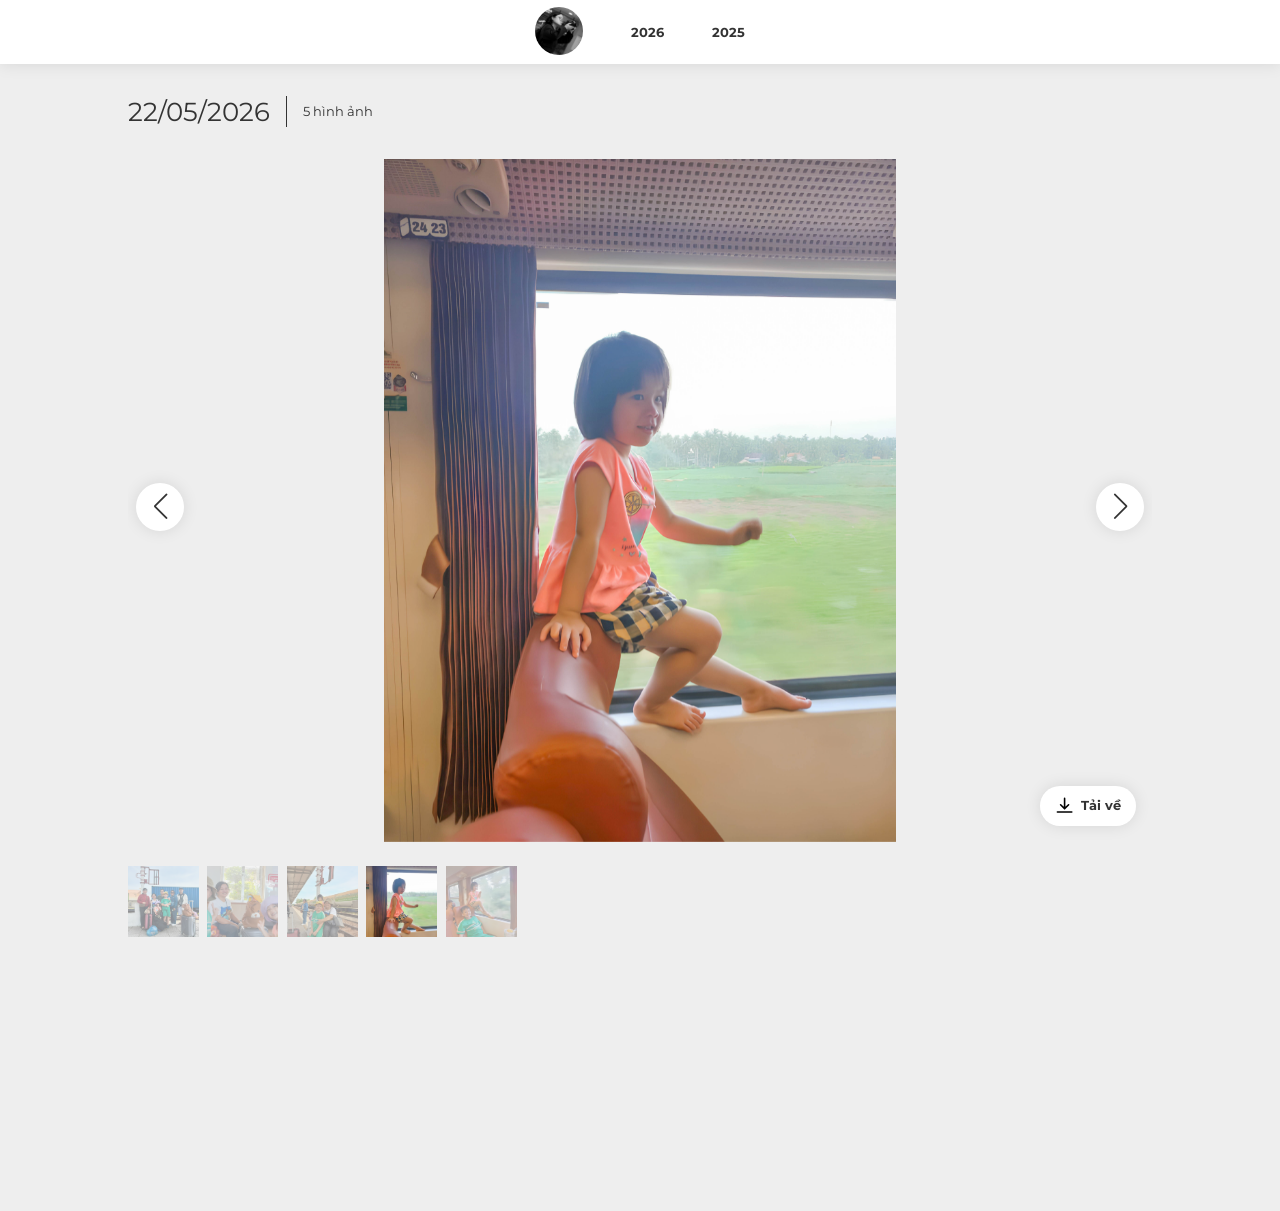
<file: album-260522.html>
<!DOCTYPE html>
<html lang="en">

<head>
    <meta charset="UTF-8">
    <meta name="viewport" content="width=device-width, initial-scale=1.0">
    <title>Document</title>
    <link rel="stylesheet" href="https://cdn.jsdelivr.net/npm/swiper@11/swiper-bundle.min.css" />
    <script src="https://cdn.jsdelivr.net/npm/swiper@11/swiper-bundle.min.js"></script>
    <script src="root.js" defer></script>
    <link rel="stylesheet" href="root.css">

    <style>
        /* navigation */
        nav {
            display: flex;
            justify-content: center;
            gap: 80px;
            background-color: white;
            height: 80px;
            box-shadow: 0 0 20px rgba(0, 0, 0, 0.1);
        }

        nav a {
            color: var(--mainColor2);
        }

        nav a::after {
            background-color: var(--mainColor2);
        }

        nav a:hover::after {
            width: 100%;
        }

        /* body general */
        section {
            width: min(1380px, 100%);
            margin: 0 auto;
            gap: 40px;
            display: flex;
            flex-direction: column;
        }

        .photo-area {
            display: flex;
            flex-direction: column;
            gap: 30px;
        }

        /* album title */
        .title {
            display: flex;
            align-items: center;
            gap: 20px;
        }

        .title h1 {
            font-weight: var(--fontRegular);
            font-size: var(--fontSizeH1);
        }

        .line {
            width: 1px;
            align-self: stretch;
            background-color: var(--mainColor2);
        }

        /* swiper */

        .mySwiperBig {
            width: 100%;
            height: 776px;
        }

        .mySwiperBig img {
            height: 100%;
            width: 100%;
            object-fit: contain;
        }

        .mySwiperSmall {
            width: 100%;
            height: 87.5px;
        }

        .mySwiperSmall .swiper-slide {
            width: 87.5px;
            height: 100%;
            overflow: hidden;
            opacity: 0.4;
        }

        .mySwiperSmall .swiper-slide-thumb-active {
            opacity: 1;
        }

        .mySwiperSmall img {
            width: 100%;
            height: 100%;
            object-fit: cover;
            cursor: pointer;
        }

        .special img {
            object-position: top;
        }

        .arrow {
            width: 60px;
            height: 60px;
            background-color: white;
            border-radius: 100px;
            box-shadow: 0 0 20px rgba(0, 0, 0, 0.1);
        }

        .swiper-button-next::after,
        .swiper-button-prev::after {
            color: var(--mainColor2);
            font-size: 32px;
        }

        /* desktop: 993px -> 1420px -------------------------------------------------- */
        @media screen and (max-width: 1420px) {
            .mySwiperBig {
                height: auto;
                aspect-ratio: 3 / 2;
            }

            .mySwiperSmall {
                height: auto;
            }

            .mySwiperSmall .swiper-slide {
                width: auto;
                aspect-ratio: 1 / 1;
            }
        }

        /* tablet: 769px -> 992px  -------------------------------------------------- */
        @media screen and (max-width: 992px) {}

        /* mobile: 360px -> 768px -------------------------------------------------- */
        @media screen and (max-width: 768px) {
            section {
                gap: 20px;
            }

            .photo-area {
                gap: 20px;
            }

            .arrow {
                width: 40px;
                height: 40px;
            }

            .swiper-button-next::after,
            .swiper-button-prev::after {
                font-size: 20px;
            }

            .title h1 {
                font-size: var(--fontSizeH1small);
            }
        }
    </style>

    <link rel="stylesheet" href="root_desktop.css" media="screen and (max-width: 1420px)">
    <link rel="stylesheet" href="root_tablet.css" media="screen and (max-width: 992px)">
    <link rel="stylesheet" href="root_mobile.css" media="screen and (max-width: 768px)">

</head>

<body>
    <header>
        <nav class="center-flex">
            <a href="index.html"><img src="pics/me.jpg" alt="" class="avatar"></a>
            <h1 class="menu-button center-flex"><a href="index.html">2026</a></h1>
            <h1 class="menu-button center-flex"><a href="">2025</a></h1>
        </nav>
    </header>
    <section>
        <div class="title">
            <h1>22/05/2026</h1>
            <div class="line"></div>
            <p>5 hình ảnh</p>
        </div>
        <div class="photo-area">
            <div class="swiper mySwiperBig">
                <div class="swiper-wrapper">
                    <div class="center-flex swiper-slide"><img src="pics/260522/260522_img0121.jpg" alt=""></div>
                    <div class="center-flex swiper-slide"><img src="pics/260522/260522_img0122.jpg" alt=""></div>
                    <div class="center-flex swiper-slide"><img src="pics/260522/260522_img0123.jpg" alt=""></div>
                    <div class="center-flex swiper-slide"><img src="pics/260522/260522_img0124.jpg" alt=""></div>
                    <div class="center-flex swiper-slide"><img src="pics/260522/260522_img0125.jpg" alt=""></div>
                </div>
                <div class="arrow swiper-button-next"></div>
                <div class="arrow swiper-button-prev"></div>
                <div class="download-btn">
                    <a id="downloadLink">
                        <svg xmlns="http://www.w3.org/2000/svg" version="1.1" xmlns:xlink="http://www.w3.org/1999/xlink"
                            width="512" height="512" x="0" y="0" viewBox="0 0 24 24"
                            style="enable-background:new 0 0 512 512" xml:space="preserve">
                            <g>
                                <path
                                    d="M21 19H3a1 1 0 0 0 0 2h18a1 1 0 0 0 0-2zM12 2a1 1 0 0 0-1 1v10.59l-3.29-3.3a1 1 0 0 0-1.42 1.42l5 5a1 1 0 0 0 1.42 0l5-5a1 1 0 0 0-1.42-1.42L13 13.59V3a1 1 0 0 0-1-1z"
                                    fill="#000000" opacity="1" data-original="#000000"></path>
                            </g>
                        </svg>
                        <p>Tải về</p>
                    </a>
                </div>
            </div>
            <div thumbsSlider="" class="swiper mySwiperSmall">
                <div class="swiper-wrapper">
                    <div class="center-flex swiper-slide"><img src="pics/260522/260522_img0121.jpg" alt=""></div>
                    <div class="center-flex swiper-slide"><img src="pics/260522/260522_img0122.jpg" alt=""></div>
                    <div class="center-flex swiper-slide"><img src="pics/260522/260522_img0123.jpg" alt=""></div>
                    <div class="center-flex swiper-slide"><img src="pics/260522/260522_img0124.jpg" alt=""></div>
                    <div class="center-flex swiper-slide"><img src="pics/260522/260522_img0125.jpg" alt=""></div>
                </div>
            </div>
        </div>
    </section>

    <script>
        const params = new URLSearchParams(window.location.search);
        const startSlide = parseInt(params.get("slide")) || 0;

        var swiperThumb = new Swiper(".mySwiperSmall", {
            loop: true,
            spaceBetween: 10,
            slidesPerView: 13,
            freeMode: true,
            watchSlidesProgress: true,
        });

        var swiperBig = new Swiper(".mySwiperBig", {
            loop: true,
            spaceBetween: 10,
            navigation: {
                nextEl: ".swiper-button-next",
                prevEl: ".swiper-button-prev",
            },
            thumbs: {
                swiper: swiperThumb,
            },

            initialSlide: startSlide,

            keyboard: {
                enabled: true,
                onlyInViewport: true,
            },
        });

        const downloadLink =
            document.getElementById("downloadLink");

        function updateDownloadLink() {

            const activeSlide =
                swiperBig.slides[swiperBig.activeIndex];

            const activeImage =
                activeSlide.querySelector("img");

            const imageURL = activeImage.src;

            downloadLink.href = imageURL;

            // lấy tên file jpg
            const fileName =
                imageURL.split("/").pop();

            downloadLink.setAttribute(
                "download",
                fileName
            );
        }

        updateDownloadLink();

        swiperBig.on("slideChange", function () {
            updateDownloadLink();
        });
    </script>

</body>

</html>
</file>
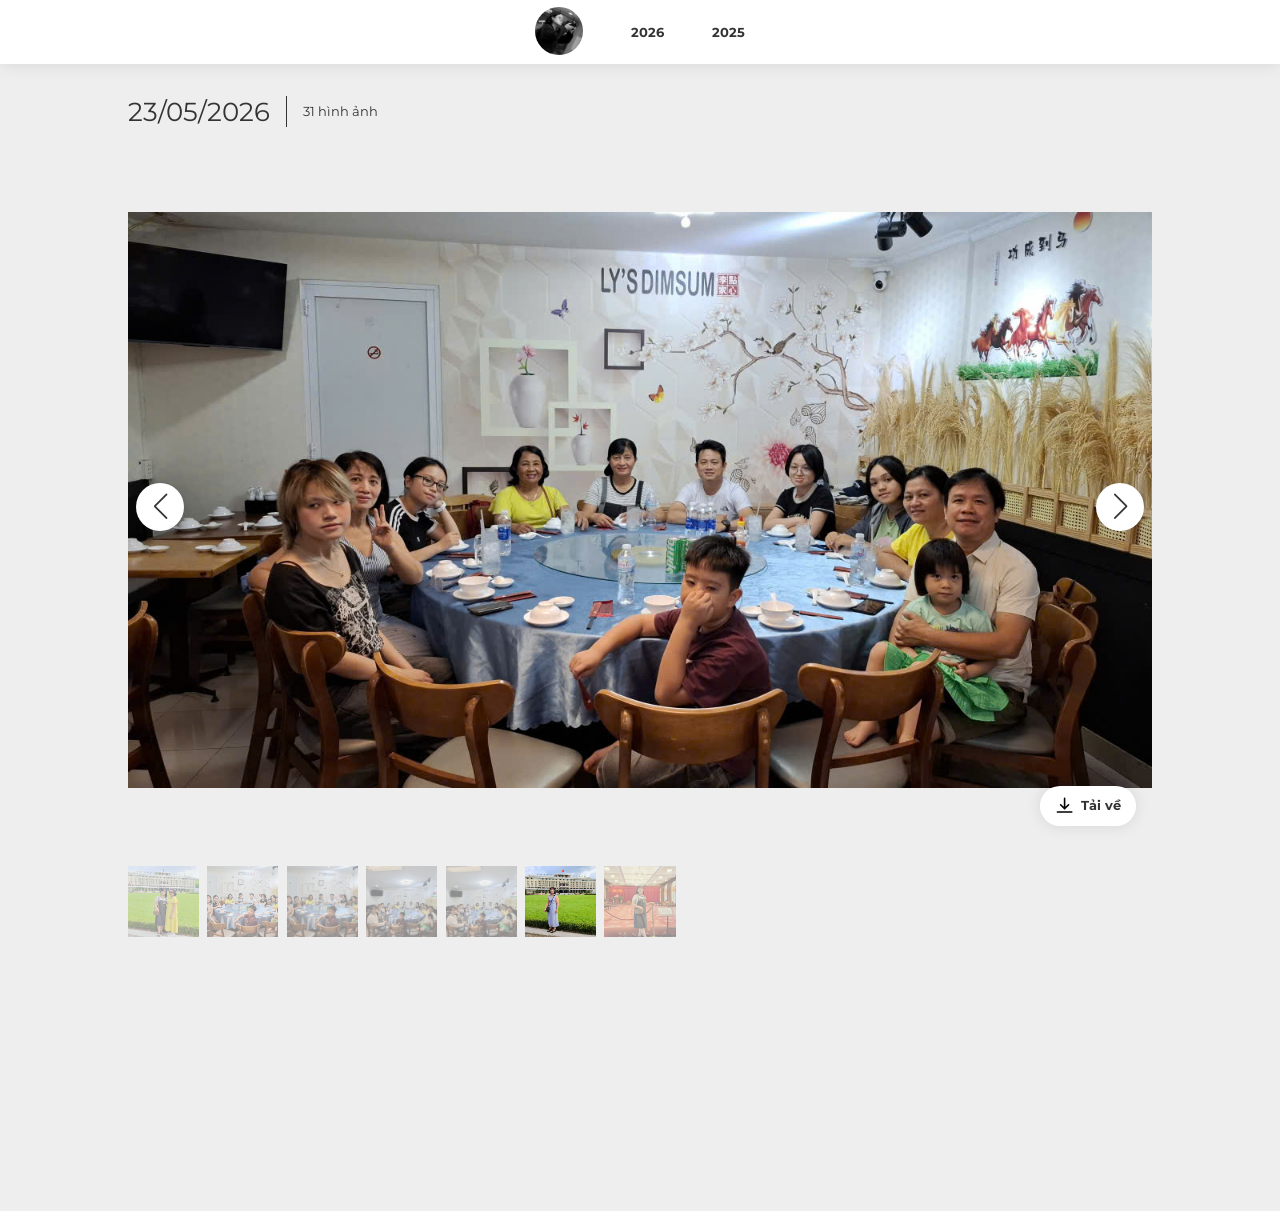
<file: album-260523.html>
<!DOCTYPE html>
<html lang="en">

<head>
    <meta charset="UTF-8">
    <meta name="viewport" content="width=device-width, initial-scale=1.0">
    <title>Document</title>
    <link rel="stylesheet" href="https://cdn.jsdelivr.net/npm/swiper@11/swiper-bundle.min.css" />
    <script src="https://cdn.jsdelivr.net/npm/swiper@11/swiper-bundle.min.js"></script>
    <script src="root.js" defer></script>
    <link rel="stylesheet" href="root.css">

    <style>
        /* navigation */
        nav {
            display: flex;
            justify-content: center;
            gap: 80px;
            background-color: white;
            height: 80px;
            box-shadow: 0 0 20px rgba(0, 0, 0, 0.1);
        }

        nav a {
            color: var(--mainColor2);
        }

        nav a::after {
            background-color: var(--mainColor2);
        }

        nav a:hover::after {
            width: 100%;
        }

        /* body general */
        section {
            width: min(1380px, 100%);
            margin: 0 auto;
            gap: 40px;
            display: flex;
            flex-direction: column;
        }

        .photo-area {
            display: flex;
            flex-direction: column;
            gap: 30px;
        }

        /* album title */
        .title {
            display: flex;
            align-items: center;
            gap: 20px;
        }

        .title h1 {
            font-weight: var(--fontRegular);
            font-size: var(--fontSizeH1);
        }

        .line {
            width: 1px;
            align-self: stretch;
            background-color: var(--mainColor2);
        }

        /* swiper */

        .mySwiperBig {
            width: 100%;
            height: 776px;
        }

        .mySwiperBig img {
            height: 100%;
            width: 100%;
            object-fit: contain;
        }

        .mySwiperSmall {
            width: 100%;
            height: 87.5px;
        }

        .mySwiperSmall .swiper-slide {
            width: 87.5px;
            height: 100%;
            overflow: hidden;
            opacity: 0.4;
        }

        .mySwiperSmall .swiper-slide-thumb-active {
            opacity: 1;
        }

        .mySwiperSmall img {
            width: 100%;
            height: 100%;
            object-fit: cover;
            cursor: pointer;
        }

        .special img {
            object-position: top;
        }

        .arrow {
            width: 60px;
            height: 60px;
            background-color: white;
            border-radius: 100px;
            box-shadow: 0 0 20px rgba(0, 0, 0, 0.1);
        }

        .swiper-button-next::after,
        .swiper-button-prev::after {
            color: var(--mainColor2);
            font-size: 32px;
        }

        /* desktop: 993px -> 1420px -------------------------------------------------- */
        @media screen and (max-width: 1420px) {
            .mySwiperBig {
                height: auto;
                aspect-ratio: 3 / 2;
            }

            .mySwiperSmall {
                height: auto;
            }

            .mySwiperSmall .swiper-slide {
                width: auto;
                aspect-ratio: 1 / 1;
            }
        }

        /* tablet: 769px -> 992px  -------------------------------------------------- */
        @media screen and (max-width: 992px) {}

        /* mobile: 360px -> 768px -------------------------------------------------- */
        @media screen and (max-width: 768px) {
            section {
                gap: 20px;
            }

            .photo-area {
                gap: 20px;
            }

            .arrow {
                width: 40px;
                height: 40px;
            }

            .swiper-button-next::after,
            .swiper-button-prev::after {
                font-size: 20px;
            }

            .title h1 {
                font-size: var(--fontSizeH1small);
            }
        }
    </style>

    <link rel="stylesheet" href="root_desktop.css" media="screen and (max-width: 1420px)">
    <link rel="stylesheet" href="root_tablet.css" media="screen and (max-width: 992px)">
    <link rel="stylesheet" href="root_mobile.css" media="screen and (max-width: 768px)">

</head>

<body>
    <header>
        <nav class="center-flex">
            <a href="index.html"><img src="pics/me.jpg" alt="" class="avatar"></a>
            <h1 class="menu-button center-flex"><a href="index.html">2026</a></h1>
            <h1 class="menu-button center-flex"><a href="">2025</a></h1>
        </nav>
    </header>
    <section>
        <div class="title">
            <h1>23/05/2026</h1>
            <div class="line"></div>
            <p>31 hình ảnh</p>
        </div>
        <div class="photo-area">
            <div class="swiper mySwiperBig">
                <div class="swiper-wrapper">
                    <div class="center-flex swiper-slide"><img src="pics/260523/260523_img0114.jpg" alt=""></div>
                    <div class="center-flex swiper-slide"><img src="pics/260523/260523_img0115.jpg" alt=""></div>
                    <div class="center-flex swiper-slide"><img src="pics/260523/260523_img0116.jpg" alt=""></div>
                    <div class="center-flex swiper-slide"><img src="pics/260523/260523_img0118.jpg" alt=""></div>
                    <div class="center-flex swiper-slide"><img src="pics/260523/260523_img0119.jpg" alt=""></div>

                    <div class="center-flex swiper-slide"><img src="pics/260523/260523_img0120.jpg" alt=""></div>
                    <div class="center-flex swiper-slide"><img src="pics/260523/260523_img0121.jpg" alt=""></div>
                    <div class="center-flex swiper-slide"><img src="pics/260523/260523_img0122.jpg" alt=""></div>
                    
                    <div class="center-flex swiper-slide"><img src="pics/260523/260523_img0092.jpg" alt=""></div>
                    <div class="center-flex swiper-slide"><img src="pics/260523/260523_img0093.jpg" alt=""></div>
                    <div class="center-flex swiper-slide"><img src="pics/260523/260523_img0094.jpg" alt=""></div>
                    <div class="center-flex swiper-slide"><img src="pics/260523/260523_img0095.jpg" alt=""></div>
                    <div class="center-flex swiper-slide"><img src="pics/260523/260523_img0096.jpg" alt=""></div>

                    <div class="center-flex swiper-slide"><img src="pics/260523/260523_img0097.jpg" alt=""></div>
                    <div class="center-flex swiper-slide"><img src="pics/260523/260523_img0098.jpg" alt=""></div>
                    <div class="center-flex swiper-slide"><img src="pics/260523/260523_img0099.jpg" alt=""></div>
                    <div class="center-flex swiper-slide"><img src="pics/260523/260523_img0100.jpg" alt=""></div>
                    <div class="center-flex swiper-slide"><img src="pics/260523/260523_img0101.jpg" alt=""></div>

                    <div class="center-flex swiper-slide"><img src="pics/260523/260523_img0102.jpg" alt=""></div>
                    <div class="center-flex swiper-slide"><img src="pics/260523/260523_img0103.jpg" alt=""></div>
                    <div class="center-flex swiper-slide"><img src="pics/260523/260523_img0104.jpg" alt=""></div>
                    <div class="center-flex swiper-slide"><img src="pics/260523/260523_img0105.jpg" alt=""></div>
                    <div class="center-flex swiper-slide"><img src="pics/260523/260523_img0106.jpg" alt=""></div>

                    <div class="center-flex swiper-slide"><img src="pics/260523/260523_img0107.jpg" alt=""></div>
                    <div class="center-flex swiper-slide"><img src="pics/260523/260523_img0108.jpg" alt=""></div>
                    <div class="center-flex swiper-slide"><img src="pics/260523/260523_img0109.jpg" alt=""></div>
                    <div class="center-flex swiper-slide"><img src="pics/260523/260523_img0110.jpg" alt=""></div>
                    <div class="center-flex swiper-slide"><img src="pics/260523/260523_img0111.jpg" alt=""></div>

                    <div class="center-flex swiper-slide"><img src="pics/260523/260523_img0112.jpg" alt=""></div>
                    <div class="center-flex swiper-slide"><img src="pics/260523/260523_img0113.jpg" alt=""></div>
                </div>
                <div class="arrow swiper-button-next"></div>
                <div class="arrow swiper-button-prev"></div>
                <div class="download-btn">
                    <a id="downloadLink">
                        <svg xmlns="http://www.w3.org/2000/svg" version="1.1" xmlns:xlink="http://www.w3.org/1999/xlink"
                            width="512" height="512" x="0" y="0" viewBox="0 0 24 24"
                            style="enable-background:new 0 0 512 512" xml:space="preserve">
                            <g>
                                <path
                                    d="M21 19H3a1 1 0 0 0 0 2h18a1 1 0 0 0 0-2zM12 2a1 1 0 0 0-1 1v10.59l-3.29-3.3a1 1 0 0 0-1.42 1.42l5 5a1 1 0 0 0 1.42 0l5-5a1 1 0 0 0-1.42-1.42L13 13.59V3a1 1 0 0 0-1-1z"
                                    fill="#000000" opacity="1" data-original="#000000"></path>
                            </g>
                        </svg>
                        <p>Tải về</p>
                    </a>
                </div>
            </div>
            <div thumbsSlider="" class="swiper mySwiperSmall">
                <div class="swiper-wrapper">
                    <div class="center-flex swiper-slide"><img src="pics/260523/260523_img0098.jpg" alt=""></div>
                    <div class="center-flex swiper-slide"><img src="pics/260523/260523_img0101.jpg" alt=""></div>
                    <div class="center-flex swiper-slide"><img src="pics/260523/260523_img0112.jpg" alt=""></div>
                    <div class="center-flex swiper-slide"><img src="pics/260523/260523_img0116.jpg" alt=""></div>
                    <div class="center-flex swiper-slide"><img src="pics/260523/260523_img0117.jpg" alt=""></div>
                    <div class="center-flex swiper-slide"><img src="pics/260523/260523_img0118.jpg" alt=""></div>
                    <div class="center-flex swiper-slide"><img src="pics/260523/260523_img0119.jpg" alt=""></div>
                </div>
            </div>
        </div>
    </section>

    <script>
        const params = new URLSearchParams(window.location.search);
        const startSlide = parseInt(params.get("slide")) || 0;

        var swiperThumb = new Swiper(".mySwiperSmall", {
            loop: true,
            spaceBetween: 10,
            slidesPerView: 13,
            freeMode: true,
            watchSlidesProgress: true,
        });

        var swiperBig = new Swiper(".mySwiperBig", {
            loop: true,
            spaceBetween: 10,
            navigation: {
                nextEl: ".swiper-button-next",
                prevEl: ".swiper-button-prev",
            },
            thumbs: {
                swiper: swiperThumb,
            },

            initialSlide: startSlide,

            keyboard: {
                enabled: true,
                onlyInViewport: true,
            },
        });

        const downloadLink =
            document.getElementById("downloadLink");

        function updateDownloadLink() {

            const activeSlide =
                swiperBig.slides[swiperBig.activeIndex];

            const activeImage =
                activeSlide.querySelector("img");

            const imageURL = activeImage.src;

            downloadLink.href = imageURL;

            // lấy tên file jpg
            const fileName =
                imageURL.split("/").pop();

            downloadLink.setAttribute(
                "download",
                fileName
            );
        }

        updateDownloadLink();

        swiperBig.on("slideChange", function () {
            updateDownloadLink();
        });
    </script>

</body>

</html>
</file>
<file: root.css>
@import url('https://fonts.googleapis.com/css2?family=Montserrat:ital,wght@0,100..900;1,100..900&display=swap');

@font-face {
    font-family: AgencyFB-regular;
    src: url(fonts/AGENCYR.TTF);
}

@font-face {
    font-family: AgencyFB-bold;
    src: url(fonts/AGENCYR.TTF);
}

@font-face {
    font-family: Coplette-medium;
    src: url(fonts/Coplette.otf);
}

*,
*::before,
*::after {
    box-sizing: border-box;
    font-family: var(--font1);
}

html {
    zoom: 0.8;
    font-size: 100%;
    width: 100vw;
}

:root {
    --mainColor1: #EBC296;
    --mainColor2: #333;
    --subColor1: #EEE;
    --subColor2: #aaa;
    --subColor3: #888;
    --subColor4: #FDECEF;
    --subColor5: #ddd;
    --subColor6: #d9a876;

    --font1: 'Montserrat', sans-serif;
    --fontSizeBody: 16px;
    --fontSizeH1: 32px;
    --fontSizeH1small: 24px;
    --fontSize20: 20px;
    --fontSize3: 24px;
    --fontSize4: 36px;

    --fontRegular: 400;
    --fontBold: 700;
    --fontSemiBold: 600;
    --fontMedium: 500;
}

* {
    margin: 0;
    padding: 0;
}

a {
    text-decoration: none;
}

h1,
p {
    color: var(--mainColor2);
}

p {
    font-size: var(--fontSizeBody);
    font-weight: var(--fontRegular);
}

img {
    -webkit-user-drag: none;
    user-select: none;
}

.center-flex {
    display: flex;
    justify-content: center;
    align-items: center;
}

body {
    width: 125vw;
    margin: 0;
    padding: 0;
    background-color: var(--subColor1);
    display: flex;
    flex-direction: column;
    gap: 40px;
    margin-bottom: 40px;
}

button {
    border: none;
    background-color: transparent;
}

/* header -------------------------------------------------- */
header {
    position: sticky;
    top: 0;
    z-index: 1000;

    width: 125vw;
}

nav {
    display: flex;
    justify-content: center;
    gap: 80px;
}

/* my work navigation */

nav h1 {
    display: flex;
    justify-content: center;
    align-items: center;
}

nav a,
nav button {
    font-size: var(--fontSize20);
    font-weight: 700;
    text-decoration: none;
    color: var(--mainColor2);
    white-space: nowrap;

    position: relative;
}

nav h1 a::after {
    content: "";
    position: absolute;
    height: 2px;
    width: 0;
    left: 0;
    bottom: -10px;
}

.sub-menu a {
    color: var(--mainColor1);
}

.swap-menu {
    height: 100%;

    display: flex;
    align-items: center;
}

.sub-menu {
    display: none;
    gap: 80px;

    background-color: white;
}

.swap-menu:hover .main-link {
    display: none;
    height: 100%;
}

.swap-menu:hover .sub-menu {
    display: flex;
}

.swap-menu a::after {
    background-color: var(--mainColor1);
}

.menu-button {
    height: 100%;
    width: fit-content;
    align-content: center;
}

/* avatar */
.avatar {
    width: 60px;
    height: 60px;
    border-radius: 100%;
    object-fit: cover;
    transform: scaleX(-1);
}

/* webpic title -------------------------------------------------- */
.heading .title {
    display: flex;
    align-items: center;
    gap: 20px;
}

.heading .title h1 {
    font-weight: var(--fontRegular);
    font-size: var(--fontSizeH1);
}

.heading .line {
    width: 1px;
    align-self: stretch;
    background-color: var(--mainColor2);
}

/* webpic tab -------------------------------------------------- */
.tab-nav {
    display: flex;
    gap: 20px;
}

.tab-nav button {
    font-size: var(--fontSize20);
    color: var(--mainColor2);
}

.tab-nav button:not(.active) {
    cursor: pointer;
}

.tab-nav button:hover:not(.active) {
    font-weight: var(--fontBold);
}

.tab-nav .active {
    font-weight: var(--fontBold);
    color: var(--mainColor1);
}

/* web pic -------------------------------------------------- */
.tab-content {
    display: flex;
    flex-direction: column;
    gap: 40px;
}
.tab-content .device img {
    box-shadow: 0 0 10px 0 rgba(0, 0, 0, 0.1);
}

.tab-content .device {
    display: flex;
    align-items: flex-start;
    gap: 30px;
    overflow: auto;
}

.tab-content .device.desktop img {
    width: 400px;
}

.tab-content .device.tablet img {
    width: 300px;
}

.tab-content .device.mobile img {
    width: 180px;
}

/* button live web -------------------------------------------------- */
.heading .liveweb {
    background-color: var(--mainColor2);
    gap: 5px;
    padding: 10px;
    border-radius: 5px;
    cursor: pointer;
    transition: background-color 0.1s cubic-bezier(.2, .8, .2, 1);
}

.heading .liveweb svg,
.heading .prototype svg {
    width: 24px;
    height: 24px;
}

.heading .liveweb p {
    color: white;
}

.heading {
    display: flex;
    justify-content: space-between;
    align-items: center;
}

.heading .liveweb:hover {
    background-color: #888;
}

.heading .right-part {
    display: flex;
    flex-direction: row;
    align-items: center;
    gap: 20px;
}

.heading .prototype {
    gap: 5px;
    padding: 10px;
    border-radius: 5px;
    border: 1px solid var(--mainColor2);
    cursor: pointer;
    transition: background-color 0.1s cubic-bezier(.2, .8, .2, 1);
}

.heading .prototype svg {
    fill: var(--mainColor2);
}

.heading .prototype p {
    color: var(--mainColor2);
}

.heading .prototype:hover {
    background-color: #888;
    border: 1px solid #888;
}

.heading .prototype:hover p, .heading .prototype:hover svg {
    color: white;
    fill: white;
}

.heading .liveweb p:nth-of-type(2) {
    display: none;
}

.heading .right-part a:nth-of-type(3) {
    display: none;
}

/* scroll to top -------------------------------------------------- */
#top-button {
    width: 60px;
    height: 60px;
    display: none;
    position: fixed;
    bottom: 60px;
    right: 60px;
    z-index: 99;
    font-size: 18px;
    outline: none;
    background-color: var(--mainColor1);
    color: white;
    cursor: pointer;
    padding: 15px;
    border-radius: 100px;
}

#top-button:hover {
    background-color: var(--subColor6);
}

#top-button svg {
    width: 24px;
    height: 24px;
    fill: white;
}

/* tải ảnh -------------------------------------------------- */

.download-btn {
    position: absolute;
    bottom: 20px;
    right: 20px;
    z-index: 20;
}
.download-btn svg {
    width: 24px;
    height: 24px;
}

.download-btn p {
    font-weight: var(--fontBold);
}
.download-btn a {
    display: flex;
    align-items: center;
    justify-content: center;
    gap: 8px;

    width: 120px;
    height: 50px;

    background-color: white;
    color: var(--mainColor2);

    border-radius: 100px;
    text-decoration: none;

    box-shadow: 0 0 20px rgba(0,0,0,0.1);

    font-weight: 600;

    transition: 0.3s;
}

.download-btn a:hover {
    transform: scale(1.05);
}
</file>
<file: root_desktop.css>
/* desktop: 993px -> 1420px -------------------------------------------------- */
/* header -------------------------------------------------- */

nav {
    gap: 60px;
}

nav a, nav button {
    font-size: 16px;
    text-align: center;
    white-space: nowrap;
}

/* my work navigation */

.sub-menu {
    gap: 40px;
}

/* section -------------------------------------------------- */

section {
    width: 100vw;
}

/* box -------------------------------------------------- */

.box {
    gap: 32px;
}
</file>
<file: root_tablet.css>
/* tablet: 769px -> 992px  -------------------------------------------------- */
/* header -------------------------------------------------- */

nav {
    gap: 40px;
}

nav a,
nav button {
    font-size: 16px;
    text-align: center;
    white-space: nowrap;
    padding: 10px;
}

/* my work navigation */

.swap-menu:hover .main-link {
    display: flex;
    height: 100%;
}

.sub-menu {
    gap: 20px;
    padding: 10px;
    border-radius: 0 0 10px 10px;
    box-shadow: 0 0 20px rgba(0, 0, 0, 0.1);
}

.swap-menu:hover .sub-menu {
    display: flex;
    flex-direction: column;
    align-items: center;

    position: absolute;
    top: 80px;
}

.swap-menu {
    flex-direction: column;
    position: relative;
}


/* box -------------------------------------------------- */

.box {
    gap: 28px;
}

/* scroll to top -------------------------------------------------- */
#top-button {
    position: fixed;
    bottom: 40px;
    right: 40px;
}
</file>
<file: root_mobile.css>
/* mobile: 360px -> 768px -------------------------------------------------- */

/* header -------------------------------------------------- */

nav {
    gap: 0;
}

nav a,
nav button {
    font-size: 16px;
}

/* section -------------------------------------------------- */

body {
    gap: 20px;
}

/* box -------------------------------------------------- */

.box {
    gap: 24px;
    padding: 28px;
}

/* scroll to top -------------------------------------------------- */
#top-button {
    position: fixed;
    bottom: 24px;
    right: 24px;
}
</file>
